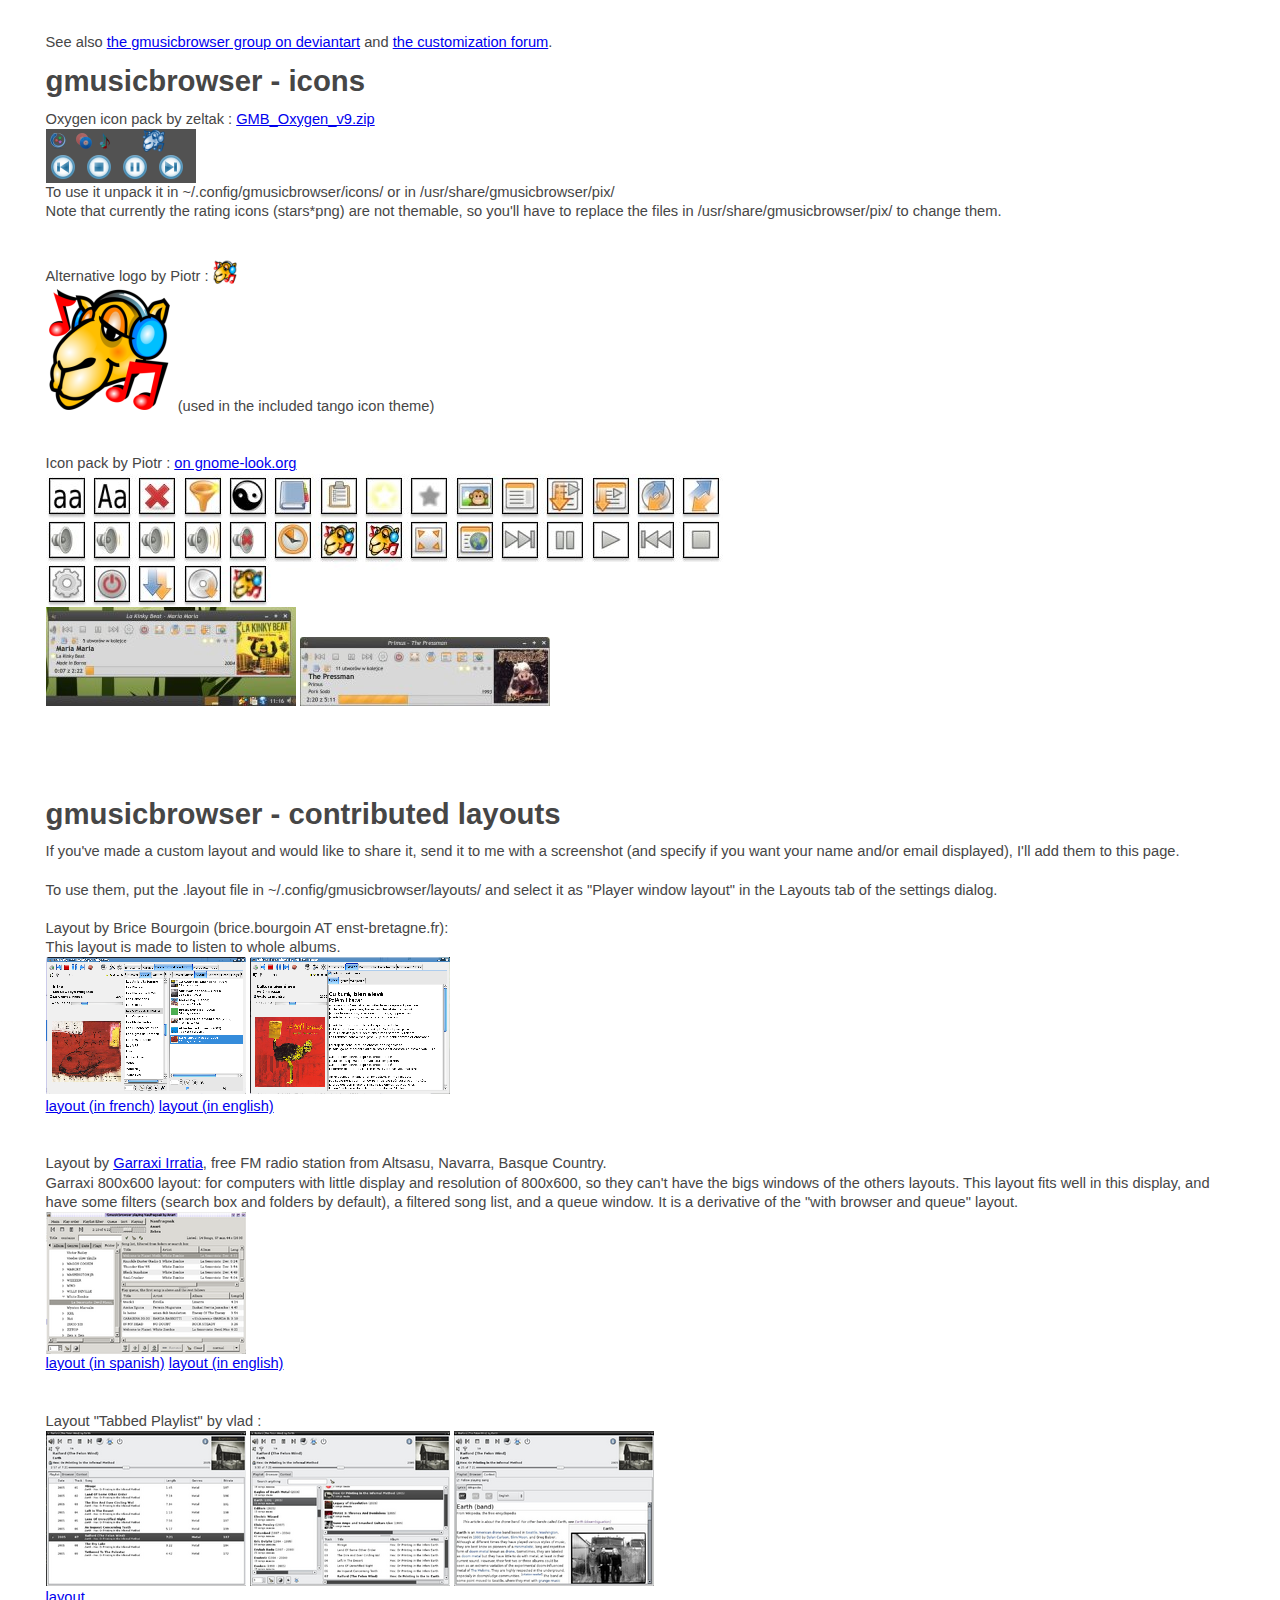
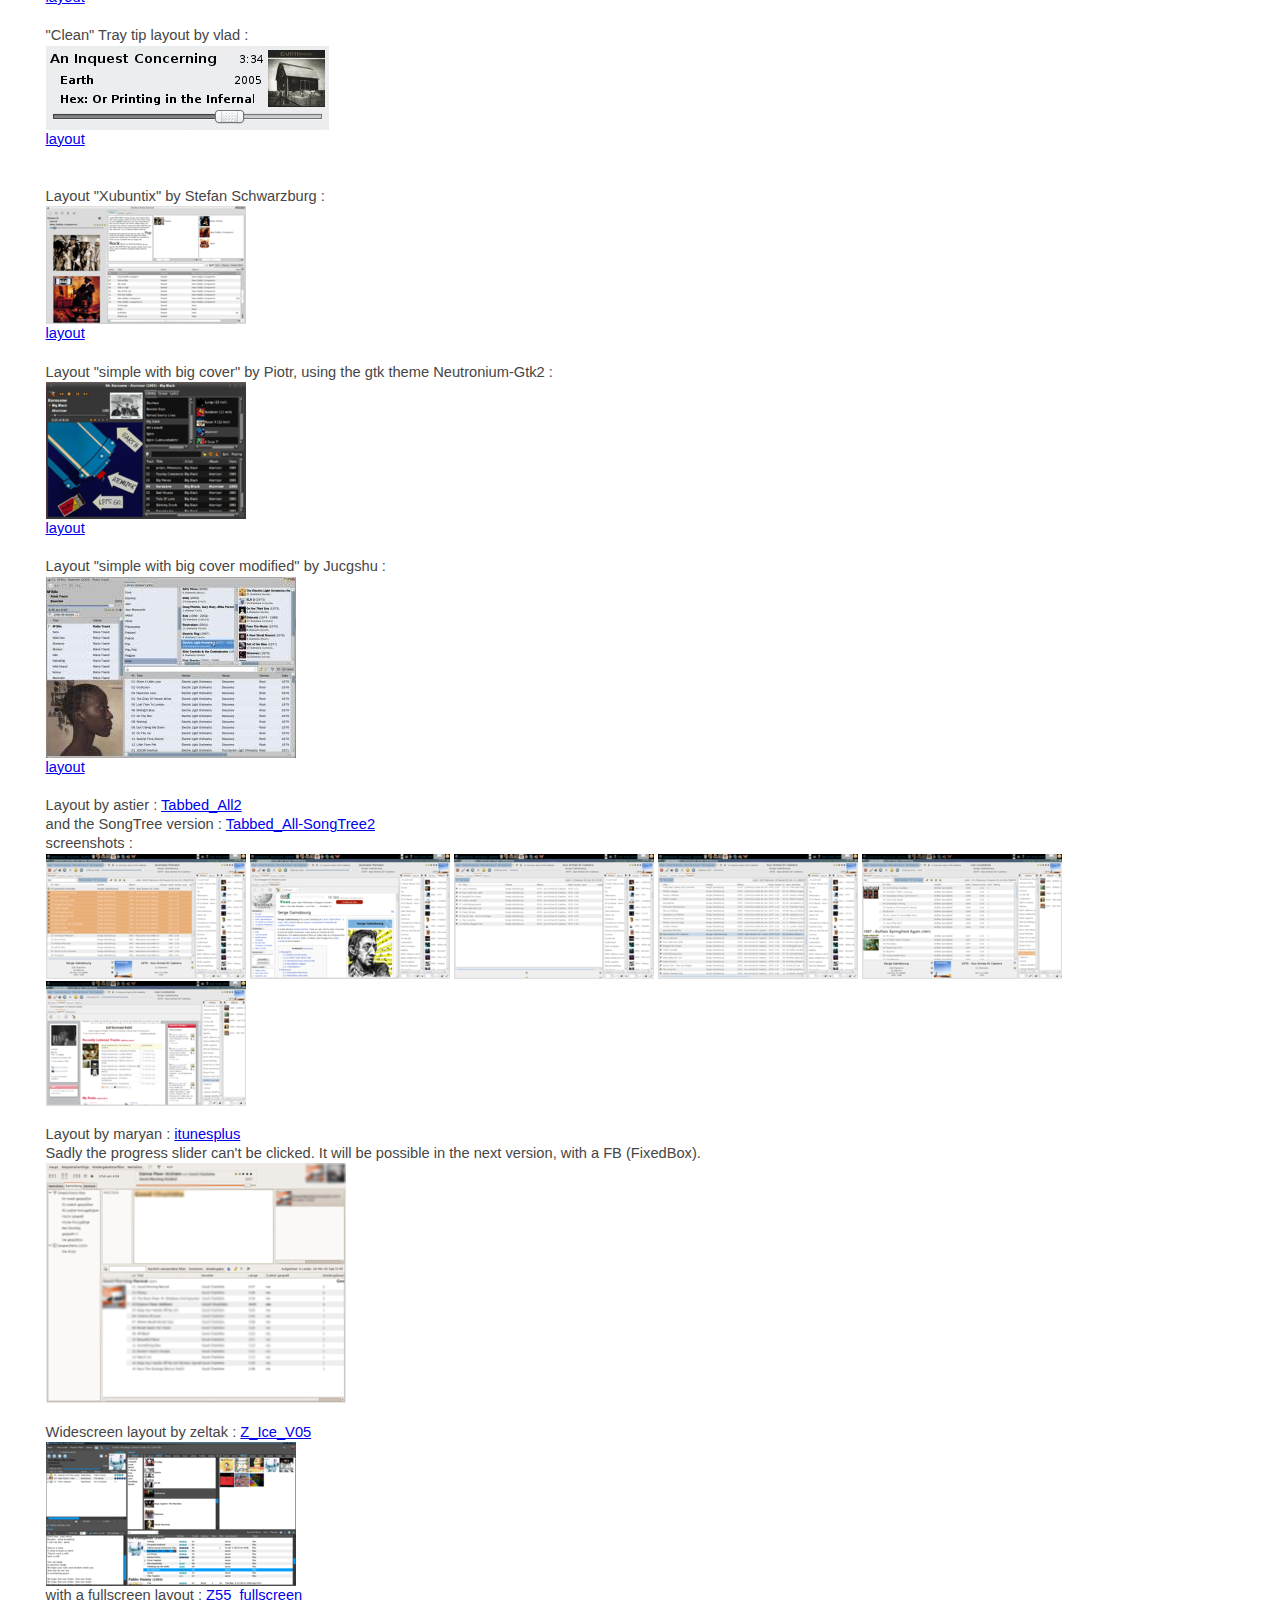
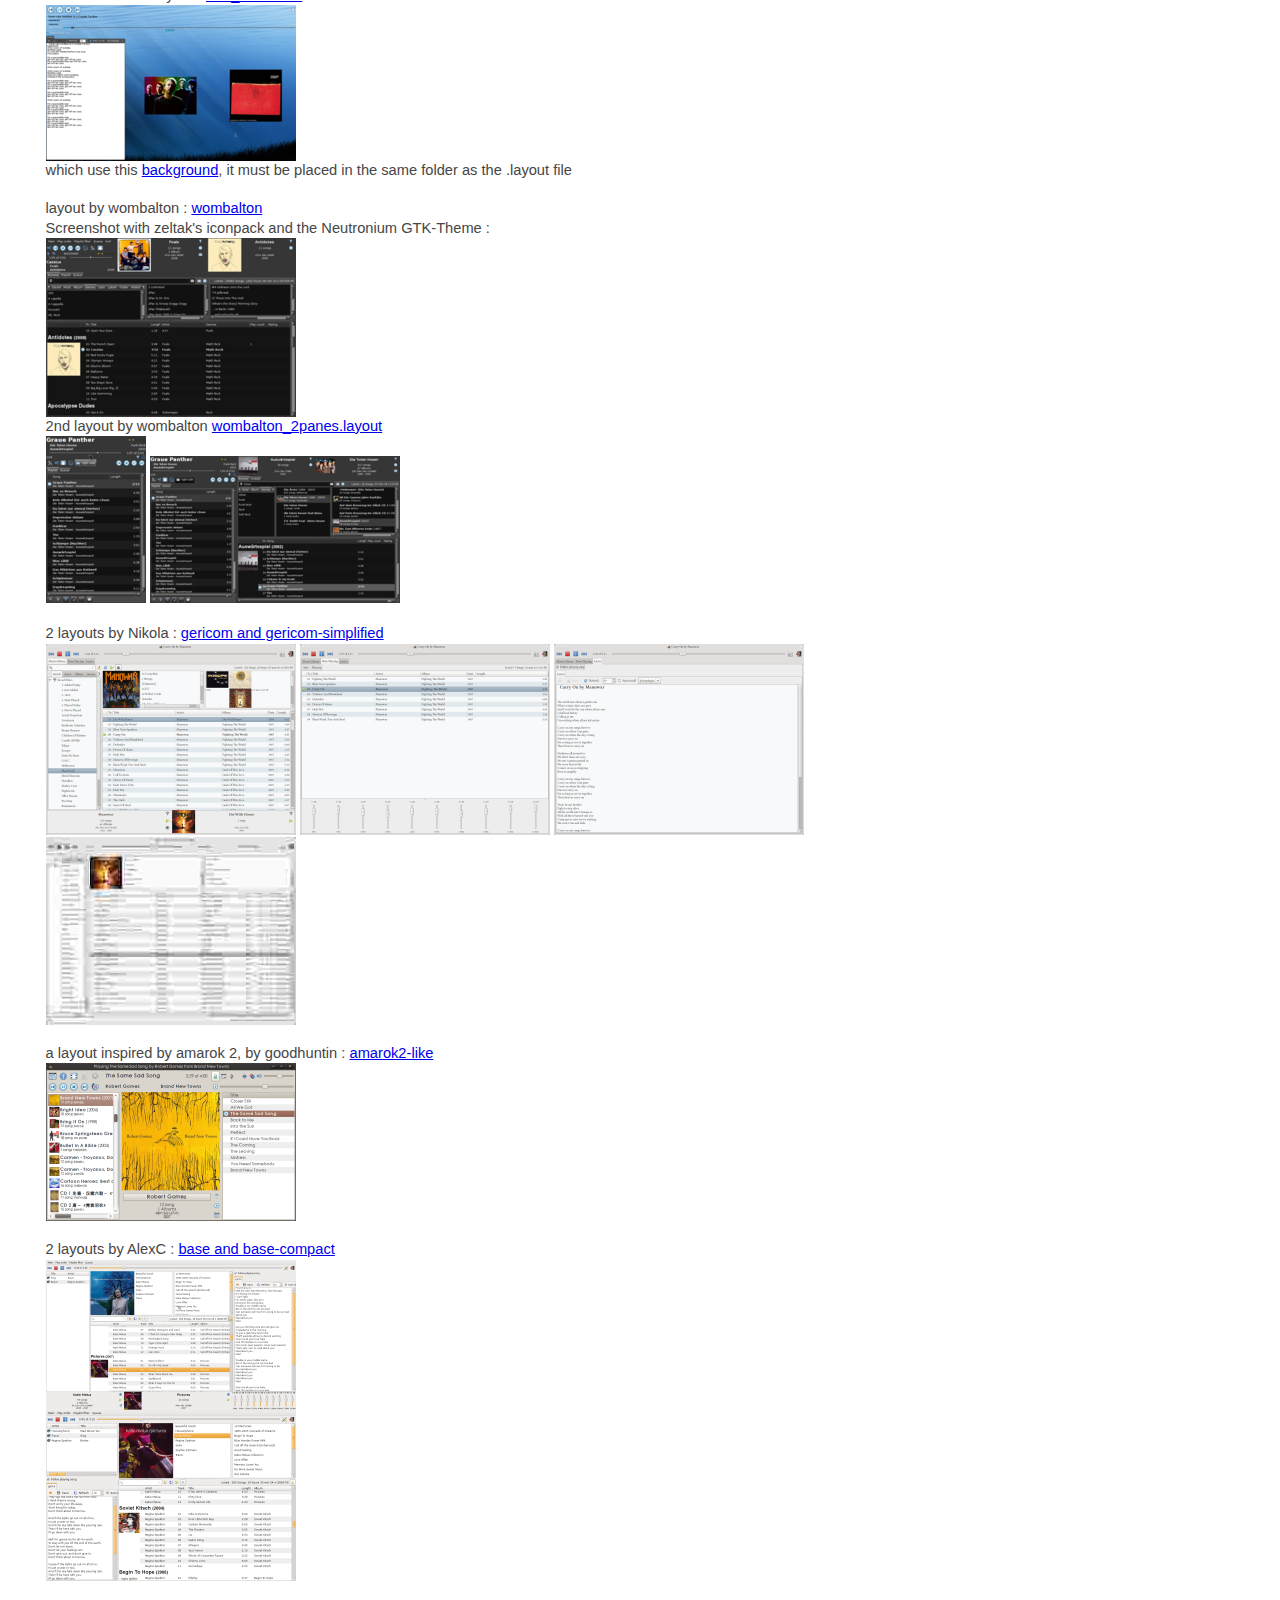
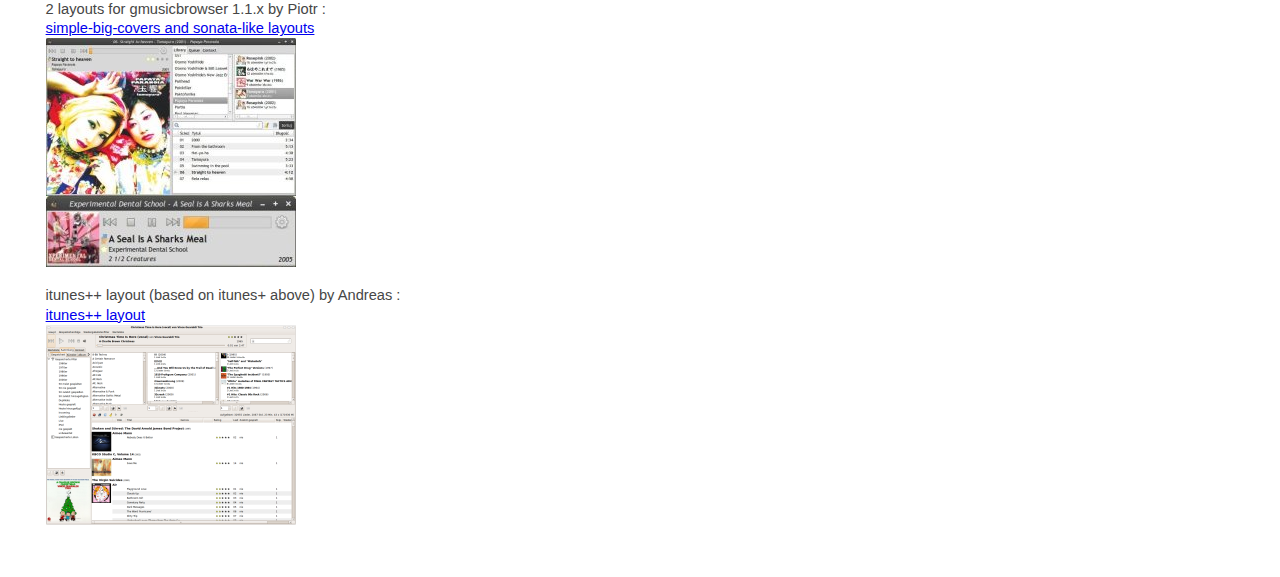
<file: contrib.html>
<!DOCTYPE html PUBLIC "-//W3C//DTD HTML 4.01 Transitional//EN">
<html>
<head>
  <meta http-equiv="Content-Type" content="text/html; charset=UTF-8">
  <title>gmusicbrowser - user contributions</title>
  <link rel="stylesheet" type="text/css" media="screen" href="stylesheet.css">
</head>

<body>

<div id="content">

	See also <a href="http://gmusicbrowser.deviantart.com/">the gmusicbrowser group on deviantart</a> and <a href="https://forum.gmusicbrowser.org/index.php?board=5.0">the customization forum</a>.
<br>
<br>


<h1>gmusicbrowser - icons</h1>
<br>
Oxygen icon pack by zeltak : <a href="contrib/GMB_Oxygen_v9.zip">GMB_Oxygen_v9.zip</a><br>
<img src="contrib/icons_oxygen_preview.png" alt="preview of the oxygen icon pack"></img><br>
To use it unpack it in ~/.config/gmusicbrowser/icons/ or in /usr/share/gmusicbrowser/pix/<br>
Note that currently the rating icons (stars*png) are not themable, so you'll have to replace the files in /usr/share/gmusicbrowser/pix/ to change them.<br>
<br>
<br>
Alternative logo by Piotr : <img src="contrib/Piotr_camel24.png" alt="alternative logo 24x24"><br><img src="contrib/Piotr_camel128.png" alt="alternative logo 128x128"> (used in the included tango icon theme) <br>
<br><br>
Icon pack by Piotr :
<!--<a href="contrib/Piotr.iconpack.tar.bz2">Piotr.iconpack.tar.bz2</a><br>-->
<a href="http://www.gnome-look.org/content/show.php/Colors+-+gmusicbrowser+icon+theme?content=106920">on gnome-look.org</a><br>
<img src="contrib/Piotr.iconpack.preview3.jpg" alt="Icon pack by Piotr"><br>
<a href="contrib/Piotr.iconpack.preview1.jpg"><img src="contrib/250.Piotr.iconpack.preview1.jpg" alt="Screenshot with icon pack by Piotr"></a>
<a href="contrib/Piotr.iconpack.preview2.jpg"><img src="contrib/250.Piotr.iconpack.preview2.jpg" alt="Screenshot with icon pack by Piotr"></a><br>

<br>
<br>
<br>
<br>
<br>


<h1>gmusicbrowser - contributed layouts</h1>
<br>
If you've made a custom layout and would like to share it, send it to me with a screenshot (and specify if you want your name and/or email displayed), I'll add them to this page.<br>
<br>
To use them, put the .layout file in ~/.config/gmusicbrowser/layouts/ and select it as "Player window layout" in the Layouts tab of the settings dialog.
<br>
<br>
Layout by Brice Bourgoin (brice.bourgoin AT enst-bretagne.fr):<br>
This layout is made to listen to whole albums.<br>
<a href="contrib/bb.png"><img src="contrib/small_bb.png" alt="screenshot"></a>
<a href="contrib/bb_paroles.png"><img src="contrib/small_bb_paroles.png" alt="screenshot"></a><br>
<a href="contrib/bb.layout">layout (in french)</a>
<a href="contrib/bb_english.layout">layout (in english)</a>
<br>
<br>
<br>
Layout by <a href="http://www.sindominio.net/garraxi/">Garraxi Irratia</a>, free FM radio station from Altsasu, Navarra, Basque Country.<br>
Garraxi 800x600 layout: for computers with little display and resolution of 800x600, so they can't have the bigs windows of the others layouts. This layout fits well in this display, and have some filters (search box and folders by default), a filtered song list, and a queue window. It is a derivative of the "with browser and queue" layout.<br>
<a href="contrib/garraxi800x600.png"><img src="contrib/small_garraxi800x600.png" alt="screenshot"></a><br>
<a href="contrib/garraxi.layout">layout (in spanish)</a>
<a href="contrib/garraxi_english.layout">layout (in english)</a>

<br>
<br>
<br>
Layout "Tabbed Playlist" by vlad :<br>
<a href="contrib/vlad_playlist.jpg"><img src="contrib/small_vlad_playlist.png" alt="screenshot"></a>
<a href="contrib/vlad_browser.jpg"><img src="contrib/small_vlad_browser.png" alt="screenshot"></a>
<a href="contrib/vlad_context.jpg"><img src="contrib/small_vlad_context.png" alt="screenshot"></a>
<br>
<a href="contrib/Tabbed_playlist.layout">layout</a>
<br><br>
"Clean" Tray tip layout by vlad :<br>
<img src="contrib/Clean_tray.jpg" alt="screenshot"><br>
<a href="contrib/Clean_tray.layout">layout</a><br>

<br><br>
Layout "Xubuntix" by Stefan Schwarzburg :<br>
<a href="contrib/xubuntix.seeed3.png"><img src="contrib/small_xubuntix.seeed3.png" alt="screenshot"></a><br>
<a href="contrib/xubuntix.layout">layout</a><br>
<br>

Layout "simple with big cover" by Piotr, using the gtk theme Neutronium-Gtk2 :<br>
<a href="contrib/Piotr_SimpleBigCover.png"><img src="contrib/200.Piotr_SimpleBigCover.png" alt="screenshot"></a><br>
<a href="contrib/Piotr_SimpleBigCover.layout">layout</a><br>
<br>

Layout "simple with big cover modified" by Jucgshu :<br>
<a href="contrib/Jucgshu.SimpleBigCover_modified_screenshot.jpg"><img src="contrib/250.Jucgshu.SimpleBigCover_modified_screenshot.jpg" alt="screenshot"></a><br>
<a href="contrib/Jucgshu.SimpleBigCover_modified.layout">layout</a><br>
<br>

Layout by astier : <a href="contrib/Tabbed_All2.layout">Tabbed_All2</a><br>
and the SongTree version : <a href="contrib/Tabbed_All-SongTree2.layout">Tabbed_All-SongTree2</a><br>
screenshots :<br>
<a href="contrib/Tabbed_All_0.png"><img src="contrib/200.Tabbed_All_0.png" alt="screenshot"></a>
<a href="contrib/Tabbed_All_1.png"><img src="contrib/200.Tabbed_All_1.png" alt="screenshot"></a>
<a href="contrib/Tabbed_All_2.png"><img src="contrib/200.Tabbed_All_2.png" alt="screenshot"></a>
<a href="contrib/Tabbed_All_3.png"><img src="contrib/200.Tabbed_All_3.png" alt="screenshot"></a>
<a href="contrib/Tabbed_All_4.png"><img src="contrib/200.Tabbed_All_4.png" alt="screenshot"></a>
<a href="contrib/Tabbed_All_5.png"><img src="contrib/200.Tabbed_All_5.png" alt="screenshot"></a><br>
<br>
Layout by maryan : <a href="contrib/itunesplus.layout">itunesplus</a><br>
Sadly the progress slider can't be clicked. It will be possible in the next version, with a FB (FixedBox).<br>
<img src="contrib/300_itunesplus.png" alt="screenshot"><br>
<br>

Widescreen layout by zeltak : <a href="contrib/Z_Ice_V05.layout">Z_Ice_V05</a><br>
<a href="contrib/Z_Ice_V05.png"><img src="contrib/250.Z_Ice_V05.png" alt="screenshot"></a><br>
with a fullscreen layout : <a href="contrib/Z55_fullscreen.layout">Z55_fullscreen</a><br>
<a href="contrib/Z55_fullscreen.png"><img src="contrib/250.Z55_fullscreen.png" alt="screenshot"></a><br>
which use this <a href="contrib/background3.jpg">background</a>, it must be placed in the same folder as the .layout file<br>
<br>
layout by wombalton : <a href="contrib/wombalton.layout">wombalton</a><br>
Screenshot with zeltak's iconpack and the Neutronium GTK-Theme :<br>
<a href="contrib/wombalton.png"><img src="contrib/250.wombalton.png" alt="screenshot"></a><br>
2nd layout by wombalton <a href="contrib/wombalton_2panes.layout">wombalton_2panes.layout</a><br>
<a href="contrib/wombalton_2panes1.png"><img src="contrib/250.wombalton_2panes1.png" alt="screenshot of left side only"></a>
<a href="contrib/wombalton_2panes2.png"><img src="contrib/250.wombalton_2panes2.png" alt="screenshot of the full mode"></a><br>
<br>
2 layouts by Nikola : <a href="contrib/gericom.layout">gericom and gericom-simplified</a><br>
<a href="contrib/gericom-main.png"><img src="contrib/250.gericom-main.png" alt="gericom layout: main window screenshot"></a>
<a href="contrib/gericom-now-playing+EQ.png"><img src="contrib/250.gericom-now-playing+EQ.png" alt="gericom layout: now-playing + EQ screenshot"></a>
<a href="contrib/gericom-lyrics.png"><img src="contrib/250.gericom-lyrics.png" alt="gericom layout: lyrics screenshot"></a><br>
<a href="contrib/gericom-simplified-main-window.jpg"><img src="contrib/250.gericom-simplified-main-window.jpg" alt="simplified gericom layout screenshot"></a><br>
<br>

a layout inspired by amarok 2, by goodhuntin : <a href="contrib/amarok2-like.layout">amarok2-like</a><br>
<a href="contrib/amarok2-like.png"><img src="contrib/250.amarok2-like.png" alt="amarok2-like layout"></a><br>
<br>

2 layouts by AlexC : <a href="contrib/AlexC.layout">base and base-compact</a><br>
<a href="contrib/AlexC-base.png"><img src="contrib/250.AlexC-base.png" alt="AlexC-base layout"></a><br>
<a href="contrib/AlexC-base-compact.png"><img src="contrib/250.AlexC-base-compact.png" alt="AlexC-base-compact layout"></a><br>
<br>

2 layouts for gmusicbrowser 1.1.x by Piotr :<br>
<a href="contrib/Piotr2.layout">simple-big-covers and sonata-like layouts</a><br>
<a href="contrib/Piotr2_simple-big-covers.jpg"><img src="contrib/250.Piotr2_simple-big-covers.jpg" alt="simple-big-covers layout"></a><br>
<a href="contrib/Piotr2_sonata-like.jpg"><img src="contrib/250.Piotr2_sonata-like.jpg" alt="sonata-like layout"></a><br>
<br>

itunes++ layout (based on itunes+ above) by Andreas :<br>
<a href="contrib/itunes++.layout">itunes++ layout</a><br>
<a href="contrib/itunes_plusplus.png"><img src="contrib/250.itunes_plusplus.png" alt="itunes++ layout"></a><br>
<br>


</div>

<!-- Matomo -->
<script type="text/javascript">
  var _paq = window._paq = window._paq || [];
  /* tracker methods like "setCustomDimension" should be called before "trackPageView" */
  _paq.push(['trackPageView']);
  _paq.push(['enableLinkTracking']);
  (function() {
    var u="//stats.gmusicbrowser.org/";
    _paq.push(['setTrackerUrl', u+'matomo.php']);
    _paq.push(['setSiteId', '1']);
    var d=document, g=d.createElement('script'), s=d.getElementsByTagName('script')[0];
    g.type='text/javascript'; g.async=true; g.src=u+'matomo.js'; s.parentNode.insertBefore(g,s);
  })();
</script>
<!-- End Matomo Code -->

</body>
</html>
</file>
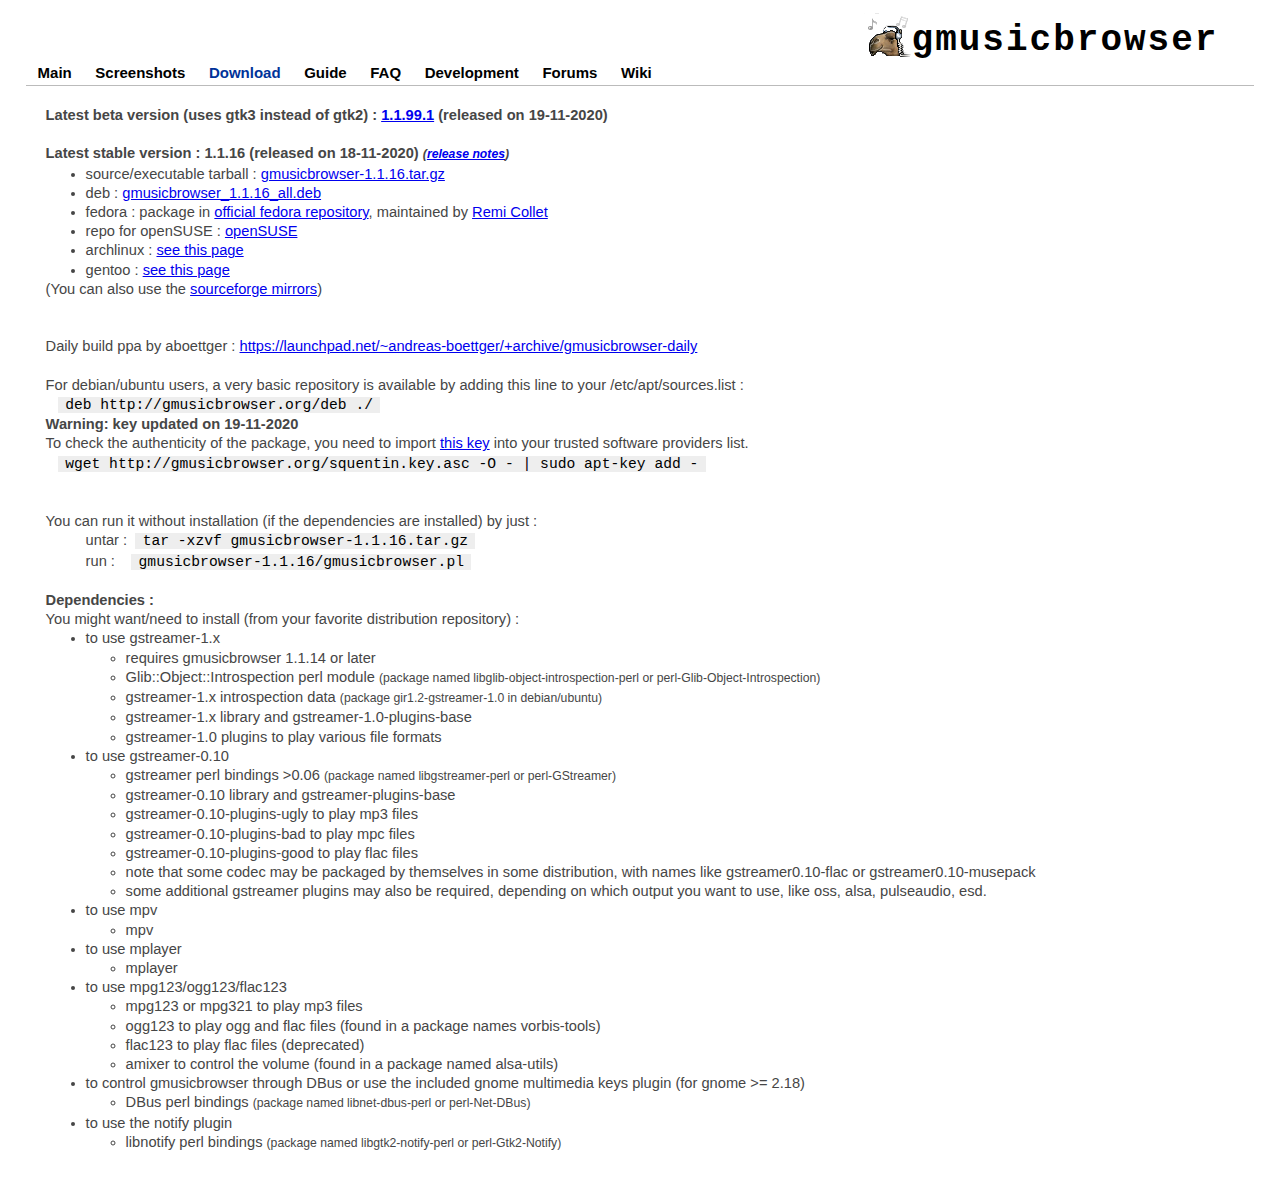
<file: download.html>
<!DOCTYPE html PUBLIC "-//W3C//DTD HTML 4.01 Transitional//EN">
<html>
<head>
  <meta http-equiv="Content-Type" content="text/html; charset=UTF-8">
  <title>gmusicbrowser - download</title>
  <link rel="stylesheet" type="text/css" media="screen" href="stylesheet.css">
</head>

<body id="section_download">

<div id="header">
	<h1><img style="width: 48px; height: 48px;" alt="application icon" src="icons/icon.png">gmusicbrowser</h1>
	<ul>
	<li id="menu_main">	<a href="/">Main</a></li>
	<li id="menu_ss">	<a href="screenshots.html">Screenshots</a></li>
	<li id="menu_download">	<a href="download.html">Download</a></li>
	<li id="menu_guide">	<a href="guide.html">Guide</a></li>
	<li id="menu_faq">	<a href="faq.html">FAQ</a></li>
	<li id="menu_dev">	<a href="devel.html">Development</a></li>
	<li id="menu_forums">	<a href="https://forum.gmusicbrowser.org">Forums</a></li>
	<li id="menu_wiki">	<a href="https://wiki.gmusicbrowser.org/">Wiki</a></li>
	</ul>
</div>

<div id="content">
	<h4>Latest beta version (uses gtk3 instead of gtk2) : <b><a href="devel.html">1.1.99.1</a></b> (released on 19-11-2020)</h4>
	<br>
	<h4>Latest stable version : <b>1.1.16</b> (released on 18-11-2020) <small><i>(<a href="release-notes.txt">release notes</a>)</i></small></h4>
<!--	<small><i>(You can also check the <a href="devel.html">development version</a> for a more recent version)</i></small><br>
-->
	<ul>
		<li>source/executable tarball : <a href="download/gmusicbrowser-1.1.16.tar.gz">gmusicbrowser-1.1.16.tar.gz</a></li>
		<li>deb : <a href="download/gmusicbrowser_1.1.16_all.deb">gmusicbrowser_1.1.16_all.deb</a></li>
		<li>fedora : package in <a href="https://apps.fedoraproject.org/packages/gmusicbrowser">official fedora repository</a>, maintained by <a href="http://blog.famillecollet.com/">Remi Collet</a></li>
		<li>repo for openSUSE : <a href="http://software.opensuse.org/package/gmusicbrowser">openSUSE</a></li>
		<li>archlinux : <a href="https://aur.archlinux.org/packages/gmusicbrowser/">see this page</a></li>
		<li>gentoo : <a href="http://packages.gentoo.org/package/media-sound/gmusicbrowser">see this page</a></li>
	</ul>
<!--
	<ul>
		<li>rpm (mandriva) : <a href="download/gmusicbrowser-1.0.2-1.noarch.rpm">gmusicbrowser-1.0.2-1.noarch.rpm</a> or in official repository</li>
		<li>deb : <a href="deb/gmusicbrowser_1.0.2_all.deb">gmusicbrowser_1.0.2_all.deb</a></li>
		<li>ubuntu : <a href="https://apps.ubuntu.com/cat/gmusicbrowser"><img src="http://developer.ubuntu.com/wp-content/uploads/2012/06/downloadonubuntubutton.png"  title="Download for Ubuntu" alt="Download for Ubuntu button" width="122" height="49" /></a></li>
	</ul>
-->

	(You can also use the <a href="http://sourceforge.net/projects/gmusicbrowser/files/">sourceforge mirrors</a>)<br>
<br>
<br>
	Daily build ppa by aboettger : <a href="https://launchpad.net/~andreas-boettger/+archive/gmusicbrowser-daily">https://launchpad.net/~andreas-boettger/+archive/gmusicbrowser-daily</a>
<br>
<br>
	For debian/ubuntu users, a very basic repository is available by adding this line to your /etc/apt/sources.list :<br>
	&nbsp;&nbsp;&nbsp;<code>deb http://gmusicbrowser.org/deb ./</code><br>
	<b>Warning: key updated on 19-11-2020</b><br>To check the authenticity of the package, you need to import <a href="squentin.key.asc">this key</a> into your trusted software providers list.<br>
   &nbsp;&nbsp;&nbsp;<code>wget http://gmusicbrowser.org/squentin.key.asc -O - | sudo apt-key add -</code><br>	
<br><br>
You can run it without installation (if the dependencies are installed) by just :<ul class=compact>
	<li>untar : &nbsp;<code>tar -xzvf gmusicbrowser-1.1.16.tar.gz</code></li>
	<li>run : &nbsp;&nbsp;&nbsp;<code>gmusicbrowser-1.1.16/gmusicbrowser.pl</code></li>
</ul>
<br>
<h4>Dependencies :</h4>
You might want/need to install (from your favorite distribution repository) :<br>
<ul>
 <li>to use gstreamer-1.x
 <ul>	<li>requires gmusicbrowser 1.1.14 or later</li>
	<li>Glib::Object::Introspection perl module <small>(package named libglib-object-introspection-perl or perl-Glib-Object-Introspection)</small></li>
	<li>gstreamer-1.x introspection data <small>(package gir1.2-gstreamer-1.0 in debian/ubuntu)</small></li>
	<li>gstreamer-1.x library and gstreamer-1.0-plugins-base</li>
	<li>gstreamer-1.0 plugins to play various file formats</li>
 </ul></li>
 <li>to use gstreamer-0.10
 <ul>	<li>gstreamer perl bindings &gt;0.06 <small>(package named libgstreamer-perl or perl-GStreamer)</small></li>
	<li>gstreamer-0.10 library and gstreamer-plugins-base</li>
	<li>gstreamer-0.10-plugins-ugly to play mp3 files</li>
	<li>gstreamer-0.10-plugins-bad to play mpc files</li>
	<li>gstreamer-0.10-plugins-good to play flac files</li>
	<li>note that some codec may be packaged by themselves in some distribution, with names like gstreamer0.10-flac or gstreamer0.10-musepack</li>
	<li>some additional gstreamer plugins may also be required, depending on which output you want to use, like oss, alsa, pulseaudio, esd.</li>
 </ul></li>
 <li>to use mpv <ul><li>mpv</li></ul>
 <li>to use mplayer <ul><li>mplayer</li></ul>
 <li>to use mpg123/ogg123/flac123
 <ul>	<li>mpg123 or mpg321 to play mp3 files</li>
	<li>ogg123 to play ogg and flac files (found in a package names vorbis-tools)</li>
	<li>flac123 to play flac files (deprecated)</li>
	<li>amixer to control the volume (found in a package named alsa-utils)</li>
 </ul></li>
</li>
<!--
 <li>to consult wikipedia pages and search google for lyrics, one of :
 <ul>	<li>gtk2-mozembed perl bindings <small>(package named libgtk2-mozembed-perl or perl-Gtk2-MozEmbed) (see <a href="https://wiki.gmusicbrowser.org/doku.php?id=install:mozembed">this page</a>)</small></li>
	<li>gtk2-webkit perl bindings <small>(package named perl-Gtk2-WebKit)</small></li>
 </ul></li>
-->
 <li>to control gmusicbrowser through DBus or use the included gnome multimedia keys plugin (for gnome &gt;= 2.18)
 <ul>	<li>DBus perl bindings <small>(package named libnet-dbus-perl or perl-Net-DBus)</small></li>
</ul>
 <li>to use the notify plugin
 <ul>	<li>libnotify perl bindings <small>(package named libgtk2-notify-perl or perl-Gtk2-Notify)</small></li>
</ul>

</div>

<!-- Matomo -->
<script type="text/javascript">
  var _paq = window._paq = window._paq || [];
  /* tracker methods like "setCustomDimension" should be called before "trackPageView" */
  _paq.push(['trackPageView']);
  _paq.push(['enableLinkTracking']);
  (function() {
    var u="//stats.gmusicbrowser.org/";
    _paq.push(['setTrackerUrl', u+'matomo.php']);
    _paq.push(['setSiteId', '1']);
    var d=document, g=d.createElement('script'), s=d.getElementsByTagName('script')[0];
    g.type='text/javascript'; g.async=true; g.src=u+'matomo.js'; s.parentNode.insertBefore(g,s);
  })();
</script>
<!-- End Matomo Code -->

</body>
</html>
</file>
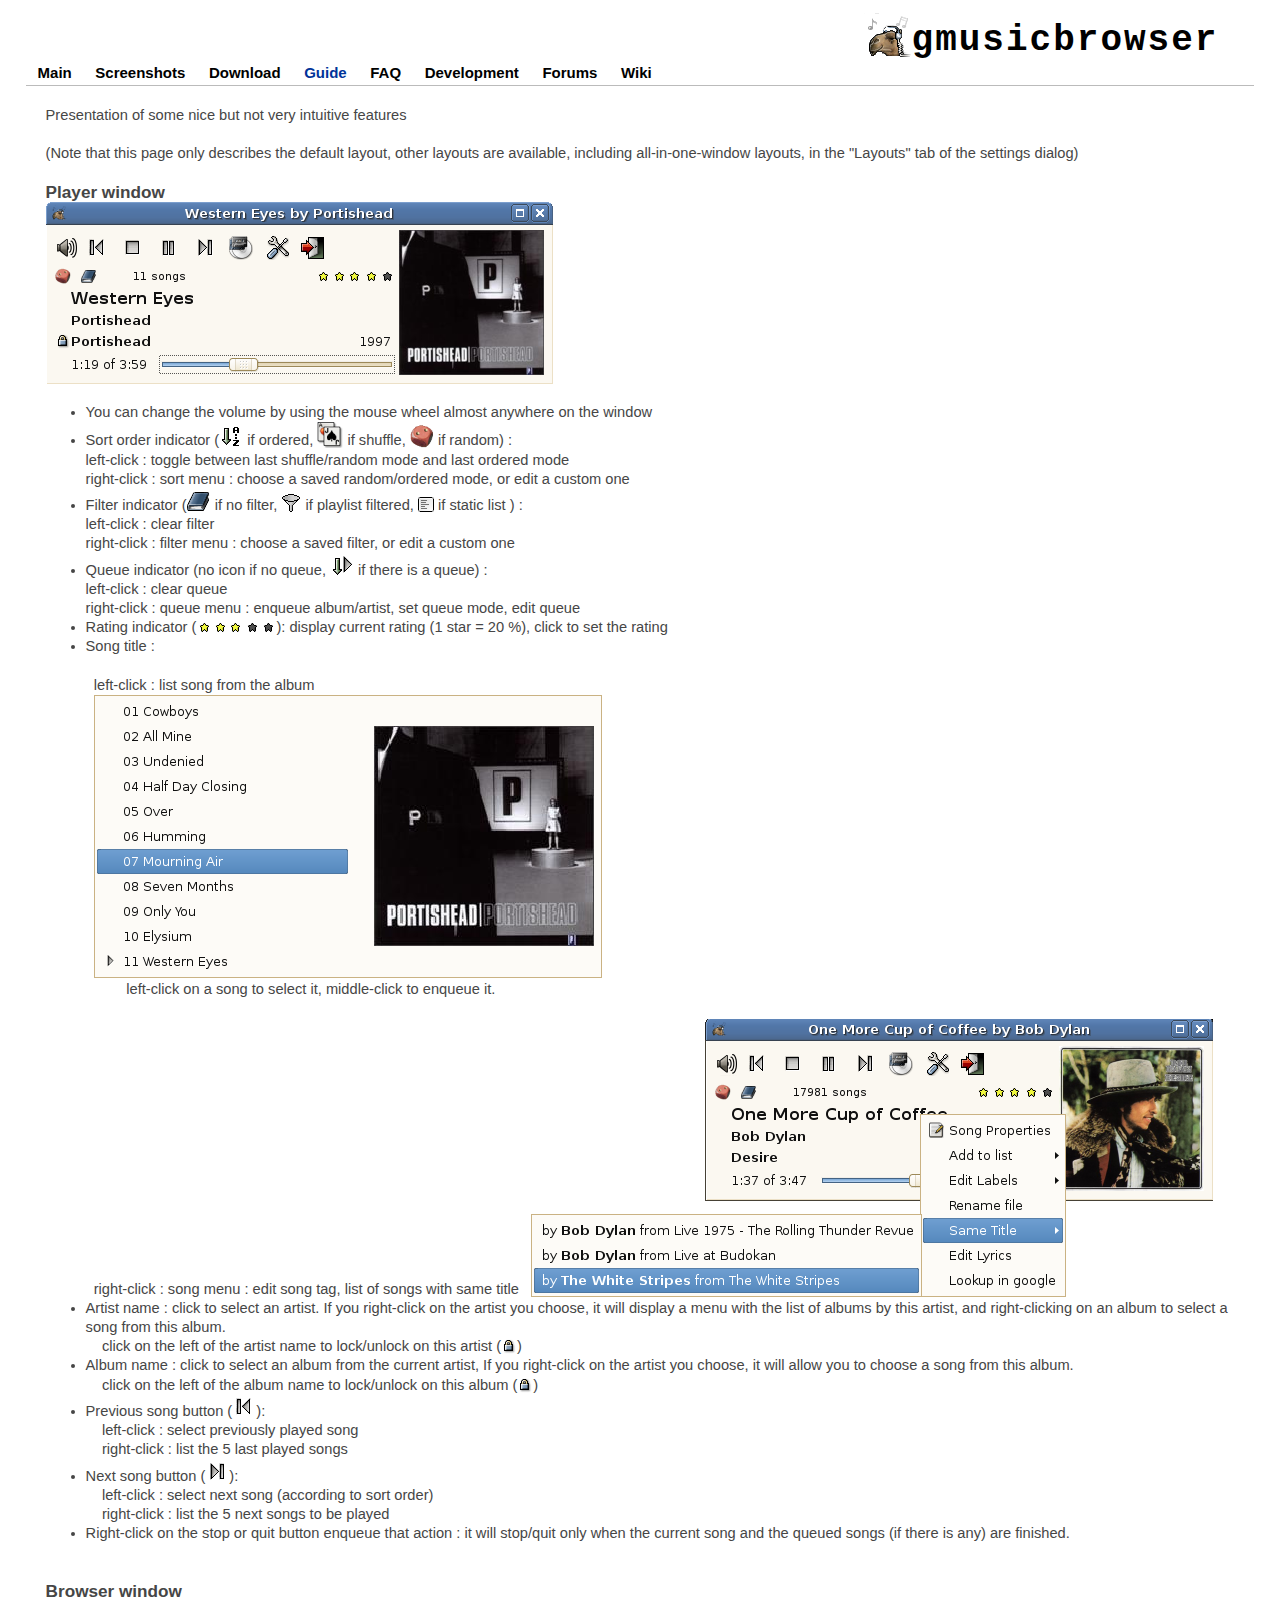
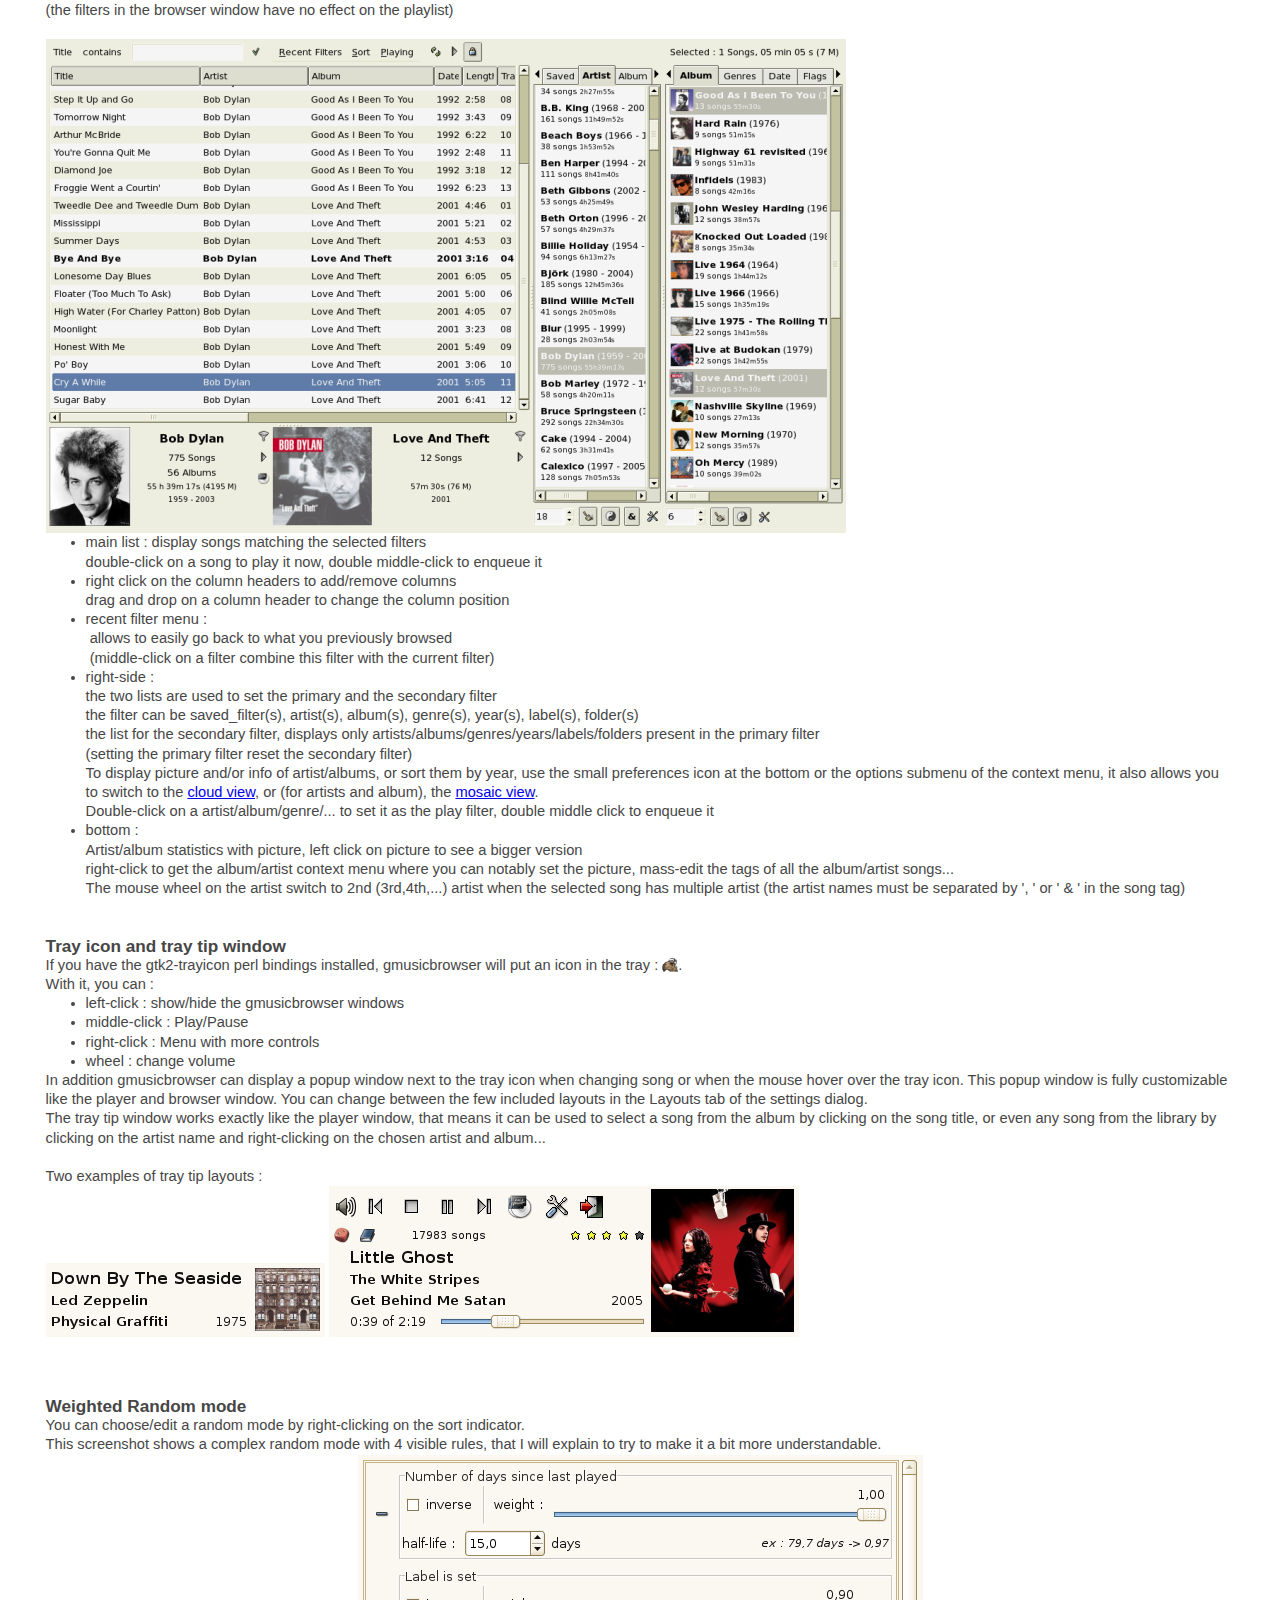
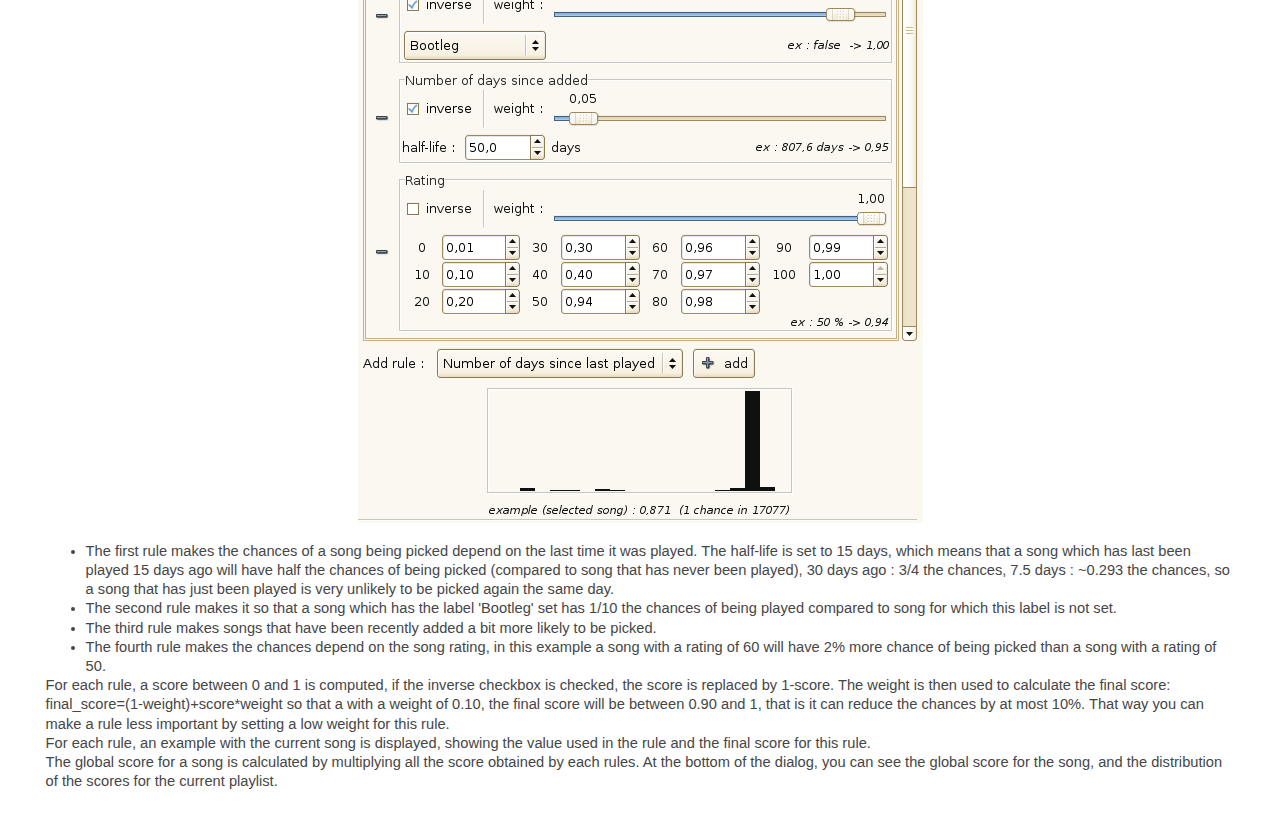
<file: guide.html>
<!DOCTYPE html PUBLIC "-//W3C//DTD HTML 4.01 Transitional//EN">
<html>
<head>
  <meta http-equiv="Content-Type" content="text/html; charset=UTF-8">
  <title>gmusicbrowser - guide</title>
  <link rel="stylesheet" type="text/css" media="screen" href="stylesheet.css">
</head>

<body id="section_guide">

<div id="header">
	<h1><img style="width: 48px; height: 48px;" alt="application icon" src="icons/icon.png">gmusicbrowser</h1>
	<ul>
	<li id="menu_main">	<a href="/">Main</a></li>
	<li id="menu_ss">	<a href="screenshots.html">Screenshots</a></li>
	<li id="menu_download">	<a href="download.html">Download</a></li>
	<li id="menu_guide">	<a href="guide.html">Guide</a></li>
	<li id="menu_faq">	<a href="faq.html">FAQ</a></li>
	<li id="menu_dev">	<a href="devel.html">Development</a></li>
	<li id="menu_forums">	<a href="https://forum.gmusicbrowser.org">Forums</a></li>
	<li id="menu_wiki">	<a href="https://wiki.gmusicbrowser.org/">Wiki</a></li>
	</ul>
</div>

<div id="content">


	Presentation of some nice but not very intuitive features<br>
	<br>(Note that this page only describes the default layout, other layouts are available, including all-in-one-window layouts, in the "Layouts" tab of the settings dialog)<br>
<br>

<h3>Player window</h3>

<img alt="screenshot of the small window" src="screenshots/small.png"><br>

<br>

<ul>
	<li>You can change the volume by using the mouse wheel almost anywhere on the window</li>
	<li>Sort order indicator (<img style="width: 24px; height: 24px;" alt="ordered icon" src="icons/stock_sort_ascending_24.png"> if ordered,&nbsp;<img style="width: 26px; height: 26px;" alt="shuffle icon" src="icons/gnome-blackjack.png"> if shuffle, <img style="width: 24px; height: 24px;" alt="random icon" src="icons/gmb-random.png"> if random) :<br>

	left-click : toggle between last shuffle/random mode and last ordered mode<br>

	right-click : sort menu : choose a saved random/ordered mode, or edit a custom one</li>

	<li>Filter indicator (<img style="width: 24px; height: 24px;" alt="full library icon" src="icons/stock_book.png"> if no filter, <img style="width: 20px; height: 20px;" alt="filtered icon" src="icons/icon_filter.png"> if playlist filtered,&nbsp;<img style="width: 16px; height: 16px;" alt="static list icon" src="icons/stock_text_left.png"> if static list ) :<br>

	left-click : clear filter<br>

	right-click : filter menu : choose a saved filter, or edit a custom one</li>

	<li>Queue indicator (no icon if no queue, <img style="width: 24px; height: 24px;" alt="queue icon" src="icons/gmb-queue.png"> if there is a queue) :<br>

	left-click : clear queue<br>

	right-click : queue menu : enqueue album/artist, set queue mode, edit queue</li>



	<li>Rating indicator (<img style="width: 80px; height: 16px;" alt="3 stars rating" src="icons/stars3.png">): display current rating (1 star = 20 %), click to set the rating</li>

	<li>Song title :<br>

<br>

&nbsp;&nbsp;left-click : list song from the album<br>

&nbsp;&nbsp;<img alt="" src="screenshots/album_menu.png" align="top" hspace="35" vspace="2"><br>

&nbsp;&nbsp;&nbsp; &nbsp;&nbsp;
&nbsp;&nbsp; left-click on a song to select it, middle-click to enqueue it.<br>

<br>

&nbsp;&nbsp;right-click : song menu : edit song tag, list of songs with same title

&nbsp;&nbsp;<img alt="songs with same name" src="screenshots/song_menu.png" hspace="5" vspace="2">
</li>

<li>Artist name : click to select an artist. If you right-click on the artist you choose, it will display a menu with the list of albums by this artist, and right-clicking on an album to select a song from this album.<br>

	&nbsp;&nbsp;&nbsp; click on the left of the artist name to lock/unlock on this artist (<img style="width: 16px; height: 16px;" alt="lock icon" src="icons/Lock.png">)</li>

<li>Album name : click to select an album from the current artist, If you right-click on the artist you choose, it will allow you to choose a song from this album.<br>

	&nbsp;&nbsp;&nbsp; click on the left of the album name to
lock/unlock
on this album (<img style="width: 16px; height: 16px;" alt="lock icon" src="icons/Lock.png">)</li>

<li>Previous song button (<img style="width: 24px; height: 24px;" alt="previous button" src="icons/rhythmbox-previous.png">):<br>

&nbsp;&nbsp;&nbsp; left-click : select previously played song<br>

&nbsp;&nbsp;&nbsp; right-click : list the 5 last played songs
</li>

<li>Next song button (<img style="width: 24px; height: 24px;" alt="next button" src="icons/rhythmbox-next.png">):<br>

&nbsp;&nbsp;&nbsp; left-click : select next song (according to sort order)<br>

&nbsp;&nbsp;&nbsp; right-click : list the 5 next songs to be played</li>

<li>
Right-click on the stop or quit button enqueue that action : it will stop/quit only when the current song and the queued songs (if there is any) are finished.
</li>
</ul>

<br><br>
<h3>Browser window</h3>
(the filters in the browser window have no effect on the playlist)<br>

<br>

<img alt="screenshot of the browser window" src="screenshots/browser2_800.png"><br>

<ul>
<li>
main list : display songs matching the selected filters<br>
double-click on a song to play it now, double middle-click to enqueue it
</li>
<li>
right click on the column headers to add/remove columns<br>
drag and drop on a column header to change the column position
</li>

<li>recent filter menu :<br>

&nbsp;allows to easily go back to what you previously browsed<br>

&nbsp;(middle-click on a filter combine this filter with the current filter)</li>

<li>right-side :<br>

the two lists are used to set the primary and the secondary filter<br>

the filter can be saved_filter(s), artist(s), album(s), genre(s), year(s), label(s), folder(s)<br>

the list for the secondary filter, displays only artists/albums/genres/years/labels/folders present in the primary filter<br>

(setting the primary filter reset the secondary filter)<br>

To display picture and/or info of artist/albums, or sort them by year, use the small preferences icon at the bottom or the options submenu of the context menu, it also allows you to switch to the <a href="screenshots/cloud_example.png">cloud view</a>, or (for artists and album), the <a href="screenshots/mosaic_example.png">mosaic view</a>.<br>

Double-click on a artist/album/genre/... to set it as the play filter, double middle click to enqueue it<br>
</li>

<li>bottom :<br>

Artist/album statistics with picture, left click on picture to see a bigger version<br>
right-click to get the album/artist context menu where you can notably set the picture, mass-edit the tags of all the album/artist songs...<br>
The mouse wheel on the artist switch to 2nd (3rd,4th,...) artist when the selected song has multiple artist (the artist names must be separated by ', ' or ' &amp; ' in the song tag)</li>

</ul>
<br><br>
<h3>Tray icon and tray tip window</h3>
If you have the gtk2-trayicon perl bindings installed, gmusicbrowser will put an icon in the tray : <img style="width: 16px; height: 16px;" alt="tray icon" src="icons/trayicon.png">.<br>With it, you can :
<ul>
<li>left-click : show/hide the gmusicbrowser windows</li>
<li>middle-click : Play/Pause</li>
<li>right-click : Menu with more controls</li>
<li>wheel : change volume</li>
</ul>
In addition gmusicbrowser can display a popup window next to the tray icon when changing song or when the mouse hover over the tray icon. This popup window is fully customizable like the player and browser window. You can change between the few included layouts in the Layouts tab of the settings dialog.<br>
The tray tip window works exactly like the player window, that means it can be used to select a song from the album by clicking on the song title, or even any song from the library by clicking on the artist name and right-clicking on the chosen artist and album...<br><br>
Two examples of tray tip layouts :<br>
<img alt="screenshot of a simple tray tip layout" src="screenshots/traytip_simple.png">
<img alt="screenshot of a complex tray tip layout" src="screenshots/traytip_full.png">
<br><br><br><br>
<h3>Weighted Random mode</h3>
You can choose/edit a random mode by right-clicking on the sort indicator.<br>
This screenshot shows a complex random mode with 4 visible rules, that I will explain to try to make it a bit more understandable.<br>
<div align=center><img alt="screenshot of a weighted random mode" src="screenshots/wrandom_example.png"></div><br>
<ul><li>The first rule makes the chances of a song being picked depend on the last time it was played. The half-life is set to 15 days, which means that a song which has last been played 15 days ago will have half the chances of being picked (compared to song that has never been played), 30 days ago : 3/4 the chances,  7.5 days : ~0.293 the chances, so a song that has just been played is very unlikely to be picked again the same day.</li>
<li>The second rule makes it so that a song which has the label 'Bootleg' set has 1/10 the chances of being played compared to song for which this label is not set.</li>
<li>The third rule makes songs that have been recently added a bit more likely to be picked.</li>
<li>The fourth rule makes the chances depend on the song rating, in this example a song with a rating of 60 will have 2% more chance of being picked than a song with a rating of 50.</li>
</ul>
For each rule, a score between 0 and 1 is computed, if the inverse checkbox is checked, the score is replaced by 1-score. The weight is then used to calculate the final score: final_score=(1-weight)+score*weight so that a with a weight of 0.10, the final score will be between 0.90 and 1, that is it can reduce the chances by at most 10%. That way you can make a rule less important by setting a low weight for this rule.<br>
For each rule, an example with the current song is displayed, showing the value used in the rule and the final score for this rule.<br>
The global score for a song is calculated by multiplying all the score obtained by each rules. At the bottom of the dialog, you can see the global score for the song, and the distribution of the scores for the current playlist.<br>

</div>

<!-- Matomo -->
<script type="text/javascript">
  var _paq = window._paq = window._paq || [];
  /* tracker methods like "setCustomDimension" should be called before "trackPageView" */
  _paq.push(['trackPageView']);
  _paq.push(['enableLinkTracking']);
  (function() {
    var u="//stats.gmusicbrowser.org/";
    _paq.push(['setTrackerUrl', u+'matomo.php']);
    _paq.push(['setSiteId', '1']);
    var d=document, g=d.createElement('script'), s=d.getElementsByTagName('script')[0];
    g.type='text/javascript'; g.async=true; g.src=u+'matomo.js'; s.parentNode.insertBefore(g,s);
  })();
</script>
<!-- End Matomo Code -->

</body>
</html>
</file>
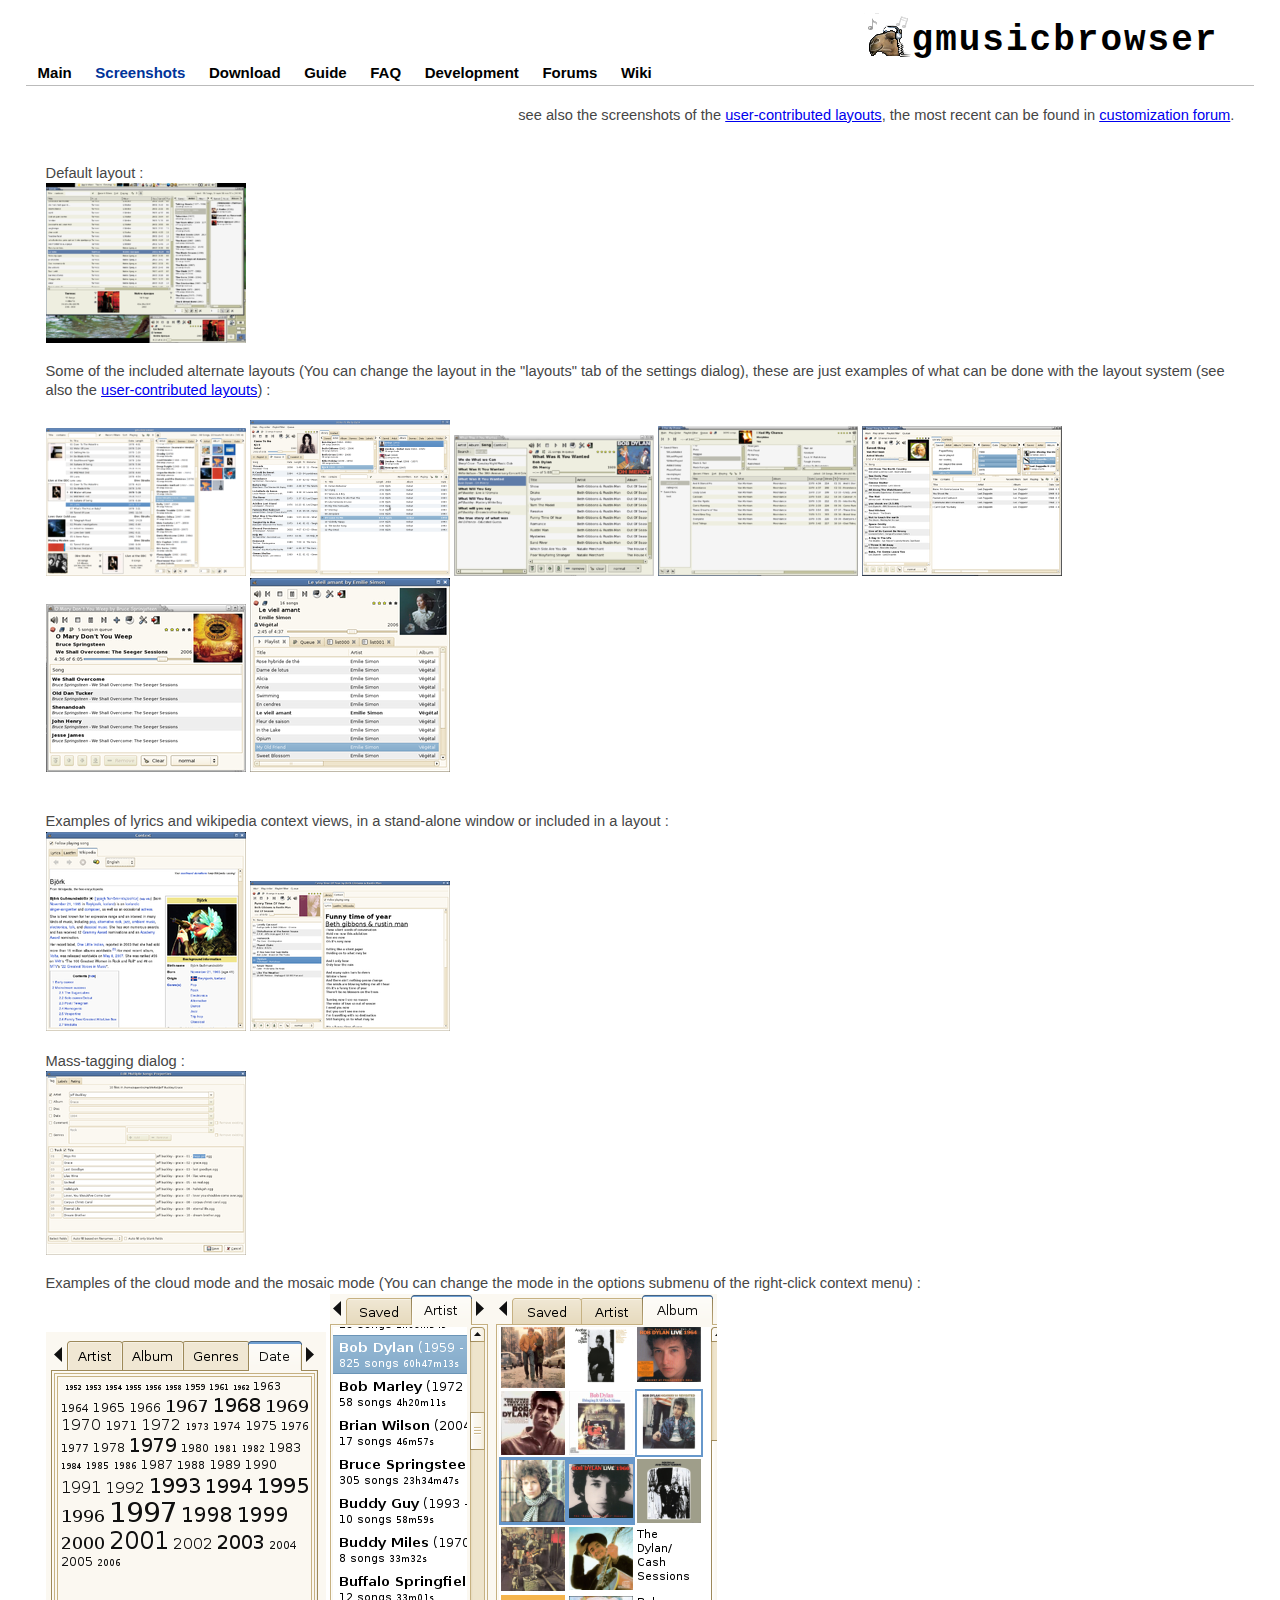
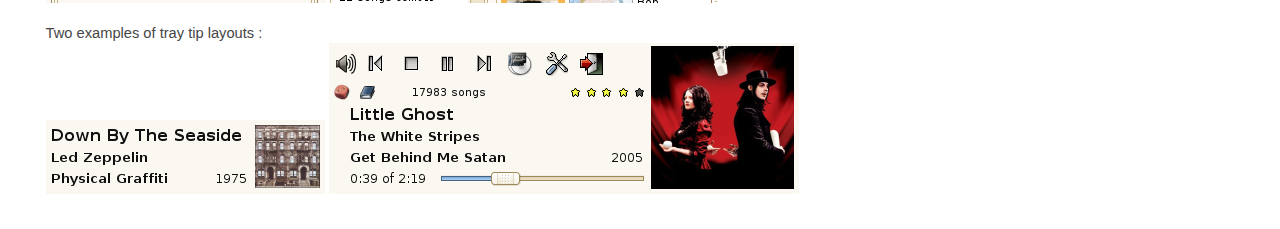
<file: screenshots.html>
<!DOCTYPE html PUBLIC "-//W3C//DTD HTML 4.01 Transitional//EN">
<html>
<head>
  <meta content="text/html; charset=ISO-8859-1" http-equiv="content-type">
  <title>gmusicbrowser - screenshots</title>
  <link rel="stylesheet" type="text/css" media="screen" href="stylesheet.css">
</head>

<body id="section_ss">

<div id="header">
	<h1><img style="width: 48px; height: 48px;" alt="application icon" src="icons/icon.png">gmusicbrowser</h1>
	<ul>
	<li id="menu_main">	<a href="/">Main</a></li>
	<li id="menu_ss">	<a href="screenshots.html">Screenshots</a></li>
	<li id="menu_download">	<a href="download.html">Download</a></li>
	<li id="menu_guide">	<a href="guide.html">Guide</a></li>
	<li id="menu_faq">	<a href="faq.html">FAQ</a></li>
	<li id="menu_dev">	<a href="devel.html">Development</a></li>
	<li id="menu_forums">	<a href="https://forum.gmusicbrowser.org">Forums</a></li>
	<li id="menu_wiki">	<a href="https://wiki.gmusicbrowser.org/">Wiki</a></li>
	</ul>
</div>

<div id="content">
	<div align="right">see also the screenshots of the <a href="contrib.html">user-contributed layouts</a>, the most recent can be found in <a href="https://forum.gmusicbrowser.org/index.php?board=5.0">customization forum</a>.</div>
<br>
<br>
Default layout :<br>
<a href="screenshots/gmusicbrowser_tarmac.png"><img src="screenshots/200.gmusicbrowser_tarmac.png" alt="screenshot of the default layout"></a><br>
<br>
Some of the included alternate layouts (You can change the layout in the "layouts" tab of the settings dialog), these are just examples of what can be done with the layout system (see also the <a href="contrib.html">user-contributed layouts</a>) :<br><br>
<a href="screenshots/songtree_example.png"><img src="screenshots/200.songtree_example.png" alt="screenshot of the SongTree"></a>
<a href="screenshots/ListsLibraryContext.png"><img src="screenshots/200.ListsLibraryContext.png" alt="screenshot of the Lists, Library and Context layout"></a>
<a href="screenshots/SearchAndQueue.png"><img src="screenshots/200.SearchAndQueue.png" alt="screenshot of the layout 'Search & Queue'"></a>
<a href="screenshots/itunelike.png"><img src="screenshots/200.itunelike.png" alt="screenshot of the layout 'itunes-like'"></a>
<a href="screenshots/QueueLibraryContext.png"><img src="screenshots/200.QueueLibraryContext.png" alt="screenshot of the layout 'Queue, Library & Context'"></a>
<a href="screenshots/player_with_queue.png"><img src="screenshots/200.player_with_queue.png" alt="screenshot of the layout 'with queue'"></a>
<a href="screenshots/tabbed.png"><img src="screenshots/200.tabbed.png" alt="screenshot of the layout 'with tabbedlists'"></a>
<br>


<br>
<br>
Examples of lyrics and wikipedia context views, in a stand-alone window or included in a layout :<br>
<a href="screenshots/wikipedia.png"><img src="screenshots/200.wikipedia.png" alt="screenshot of the wikipedia context view in a stand-alone window"></a>
<a href="screenshots/lyrics.png"><img src="screenshots/200.lyrics.png" alt="screenshot of the lyrics context view included in a layout"></a>

<br>
<br>

Mass-tagging dialog :<br>

<a href="screenshots/masstagging.png"><img src="screenshots/200.masstagging.png" alt="screenshot of the mass-tagging dialog'"></a><br>
<br>

Examples of the cloud mode and the mosaic mode (You can change the mode in the options submenu of the right-click context menu) :<br>
<img alt="cloud mode" src="screenshots/cloud_example.png">
<img alt="mosaic mode" src="screenshots/mosaic_example.png"><br>

<br>
Two examples of tray tip layouts :<br>
<img alt="screenshot of a simple tray tip layout" src="screenshots/traytip_simple.png">
<img alt="screenshot of a complex tray tip layout" src="screenshots/traytip_full.png">

<br>

</div>

<!-- Matomo -->
<script type="text/javascript">
  var _paq = window._paq = window._paq || [];
  /* tracker methods like "setCustomDimension" should be called before "trackPageView" */
  _paq.push(['trackPageView']);
  _paq.push(['enableLinkTracking']);
  (function() {
    var u="//stats.gmusicbrowser.org/";
    _paq.push(['setTrackerUrl', u+'matomo.php']);
    _paq.push(['setSiteId', '1']);
    var d=document, g=d.createElement('script'), s=d.getElementsByTagName('script')[0];
    g.type='text/javascript'; g.async=true; g.src=u+'matomo.js'; s.parentNode.insertBefore(g,s);
  })();
</script>
<!-- End Matomo Code -->

</body>
</html>
</file>
<file: stylesheet.css>
* {  margin: 0; }
body {
	padding: 1% 2% 1% 2%;
	font: 80% "Lucida Grande", Verdana, Lucida, Helvetica, Arial, sans-serif;
	line-height: 150%;
	background-color: #fff;
}

#content {
	padding: 20px;
	font-family: "Bitstream Vera Sans", sans-serif;
	font-size: 11pt;
	color: #464646;
}

img {	vertical-align: text-bottom; }

#header {
		border-bottom: 1px solid #bbb;
		color: #000;
	}

#header h1 {
		text-align: right;
		padding-right: 1em;
		margin: 0;
		font-size: 36px;
		letter-spacing: 2px;
		font-family: "courier new","courier", monospace, serif;
	}
#header ul {
		bottom: 0;
		left: 0;
		margin: 2px;
		padding-left: 0;
		list-style: none;
	}
#header li {
		display: inline;
		padding: 4px 10px 4px 10px;
		font-family: "Bitstream Vera Sans", sans-serif;
		font-size: 15px;
	}
#header ul a {
		font-weight: bold;
		color: #000;
		text-decoration: none;
	}
#header ul li:hover a { color: #47f; }

body#section_main li#menu_main a,
body#section_ss li#menu_ss a,
body#section_download li#menu_download a,
body#section_faq li#menu_faq a,
body#section_forums li#menu_forums a,
body#section_guide li#menu_guide a,
body#section_dev li#menu_dev a
{		color: #039;
}

ul.sidethumb
{	padding: 5px;
	list-style: none;
	float: right;
}
.sidethumb li
{	padding: 5px;
}


ul.compact { margin: 0; }
ul.compact li
{	padding: 0;
	list-style: none;
}

dd
{	padding : 5px 5px 12px 5px;
}
p.code
{	border-style : solid;
	border-width : thin;
	background-color: #eee;
	/*max-width : 80%;*/
	padding : .5em;
}
code
{	/*font-size: 10pt;*/
	color: #000;
	background-color: #eee;
	padding : 0 .5em 0 .5em;
}

#tagline
{	text-align: right;
	padding: 4em 1em 1em 1em;
	font-style : italic;
	color: #000;
}
</file>
